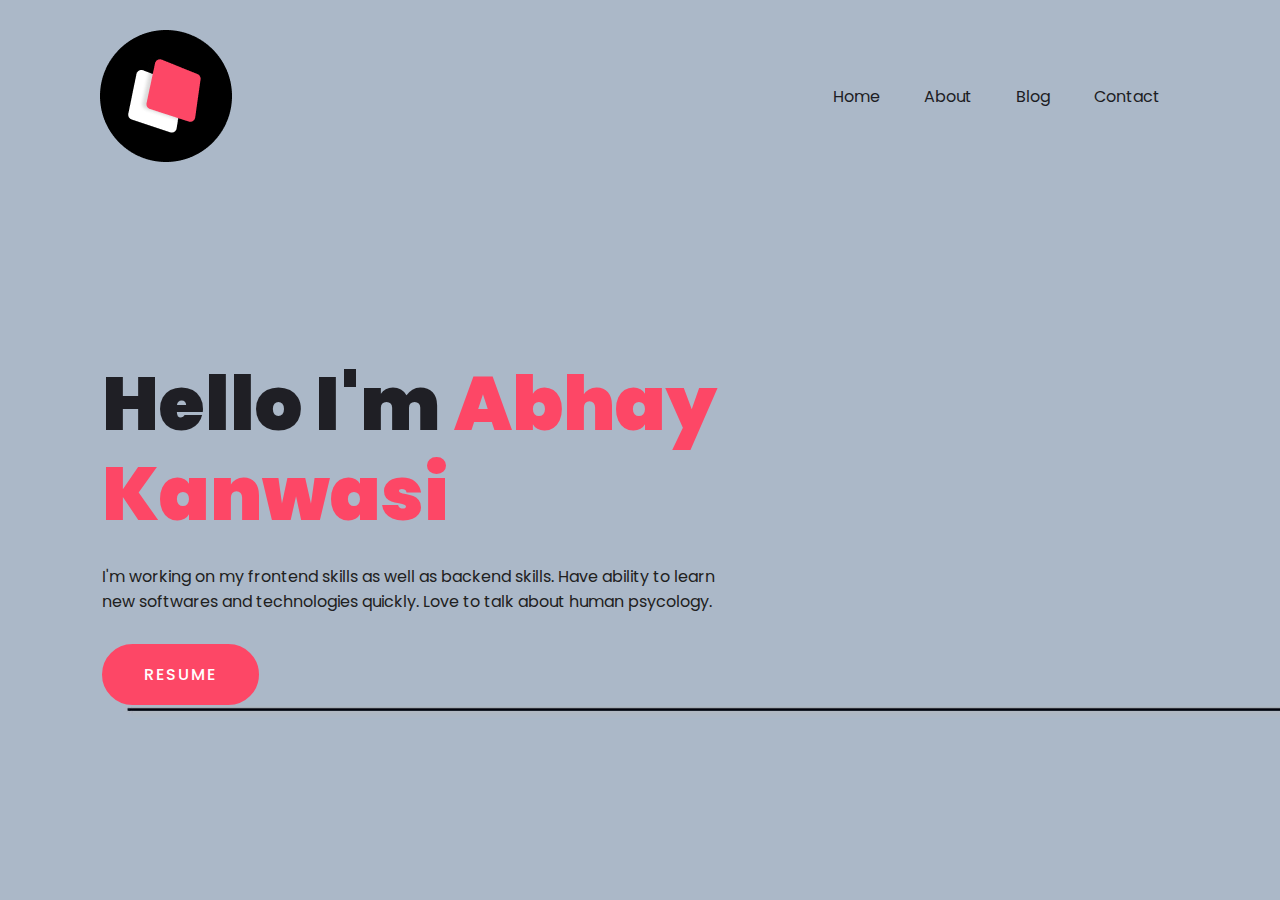
<file: index.html>
<!DOCTYPE html>
<html lang="en">
<head>
    <meta charset="UTF-8">
    <meta http-equiv="X-UA-Compatible" content="IE=edge">
    <meta name="viewport" content="width=device-width, initial-scale=1.0">
    <title>Personal Portfolio Website</title>
    <link rel="stylesheet" href="style.css">
</head>
<body>
    <div class="hero">
        <nav>
            <img src="./img/logo.png" alt="logo">
            <ul>
                <li><a href="home.html">Home</a></li>
                <li><a href="about.html">About</a></li>
                <li><a href="https://medium.com/@djoker682">Blog</a></li>
                <li><a href="contact.html">Contact</a></li>
            </ul>
        </nav>
        <div class="content">
            <span class="title">Python Developer</span>
            <h1>Hello I'm <span>Abhay Kanwasi</span></h1>
            <p>
                I'm working on my frontend skills as well as backend skills. Have ability to learn new softwares and technologies quickly. Love to talk about human psycology.
            </p>
            <a href="https://www.canva.com/design/DAFZ5qMnZNY/rM0-ZAV6cRo2kdAN88gP3A/view?utm_content=DAFZ5qMnZNY&utm_campaign=designshare&utm_medium=link&utm_source=homepage_design_menu" class="btn">Resume</a>
        </div>
    </div>
</body>
</html>
</file>
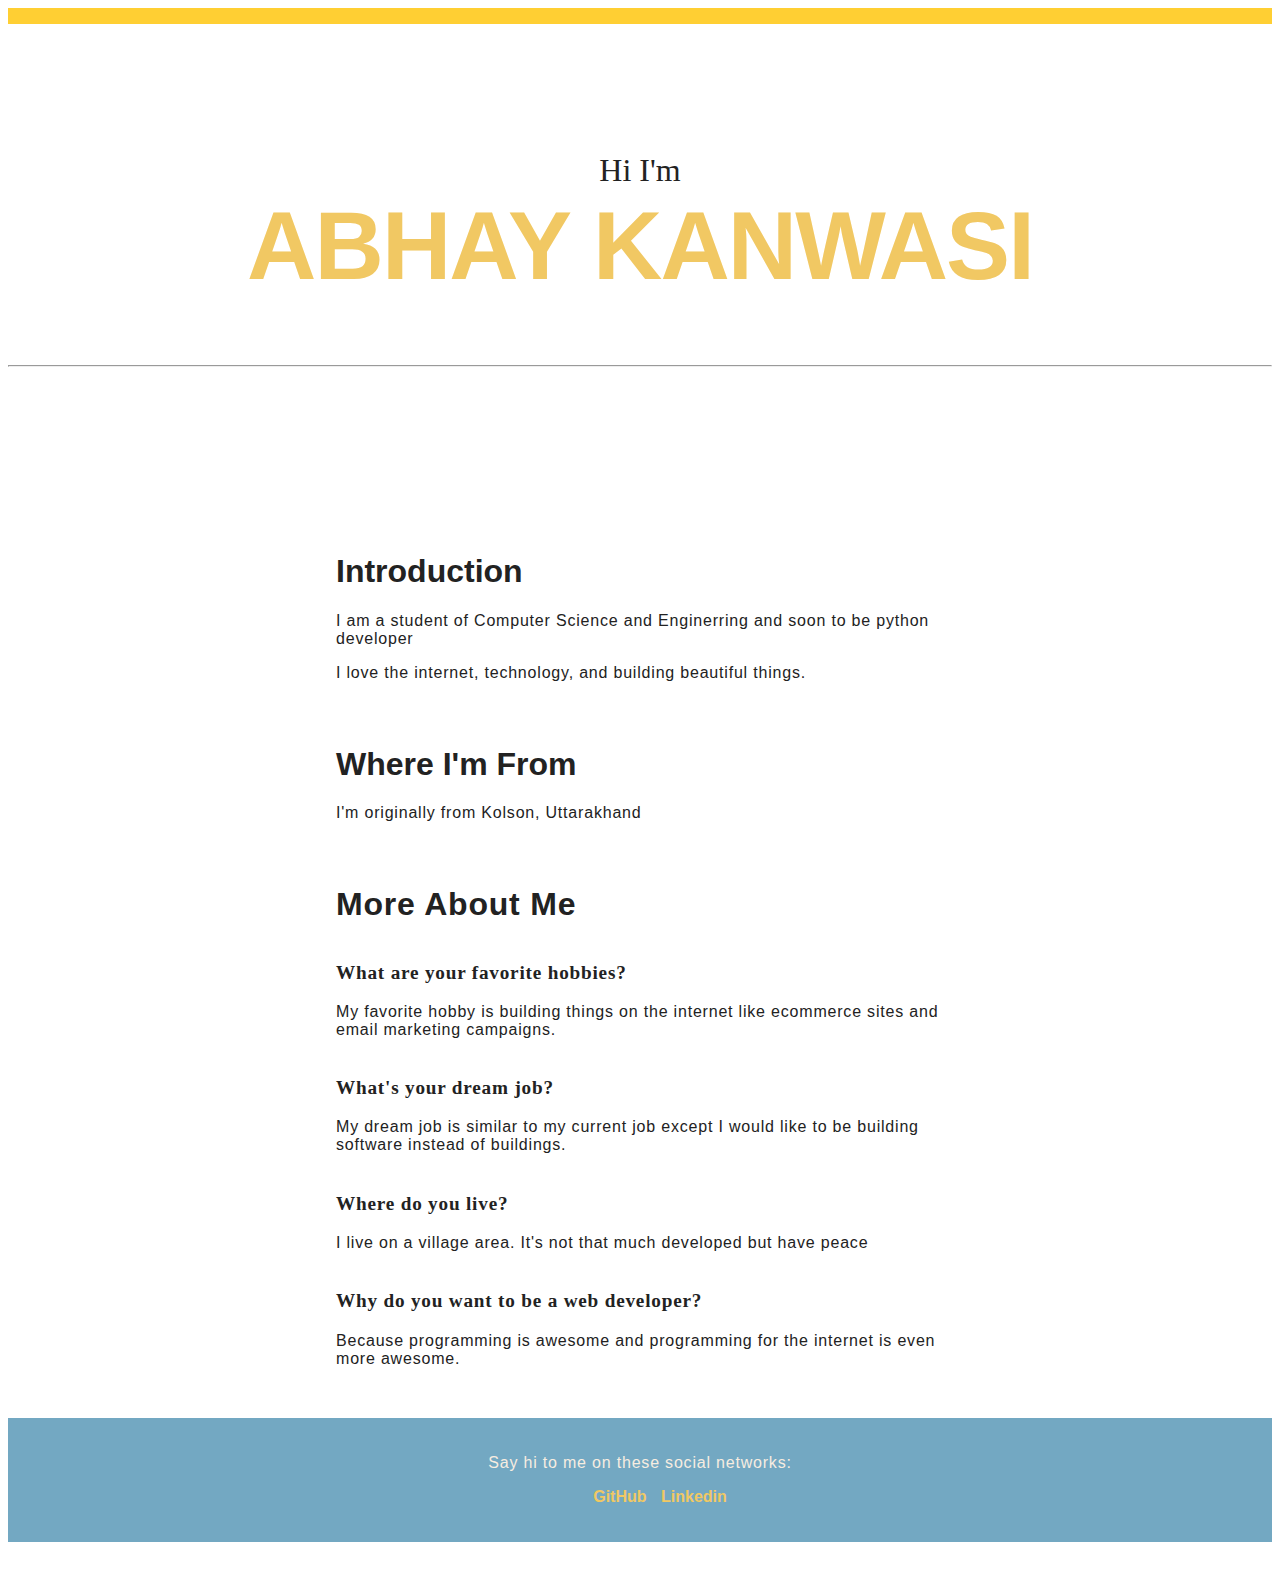
<file: about.html>
<!DOCTYPE html>
<html lang="en">
<head>
    <meta charset="UTF-8">
    <meta http-equiv="X-UA-Compatible" content="IE=edge">
    <meta name="viewport" content="width=device-width, initial-scale=1.0">
    <title>About Me</title>
    <style>
        body {
    /* Typography Declarations */
    color: #222222;
    font-size: 1em;
    font-family: "Open Sans", "Helvetica Neue", sans-serif;
}

.content-footer,
.masthead-heading,
.masthead-intro {
  text-align: center;
}

.masthead {
  padding: 6em 0;
  background-image: url('https://i.imgur.com/yGmrlyg.jpg');
  background-size: cover;
  background-repeat: no-repeat;
  border-top: solid 1em #FFCF33;
}

.masthead-intro {
    /* Layout Declarations */
    margin-bottom: 0.1em;
    /* Typography Declarations */
    font-family: "Gentium Book Basic", Georgia, serif;
    font-size: 2em;
}

.masthead-heading {
    /* Layout Declarations */
    color: #F1C863;
    margin-top: -0.2em;
    /* Typography Declarations */
    font-family: "Open Sans", "Helvetica Neue", sans-serif;
    font-weight: bold;
    font-size: 6em;
    letter-spacing: -0.02em;
    text-transform: uppercase;
}

.introduction-section,
.location-section,
.questions-section {
    max-width: 38em;
    margin-left: auto;
    margin-right: auto;
    margin-top: 2em;
}

.introduction-section > p,
.location-section > p,
.questions-section,
.content-footer > p {
    /* Typography Declarations */
    font-weight: 300;
    letter-spacing: 0.05em;
}

.questions-section > h2 {
    font-family: "Gentium Book Basic", Georgia, serif;
    font-size: 1.2em;
    font-weight: bold;
    /* Layout */
    margin: 2em 0 1em 0;
}

section > h1 {
    margin-top: 2em;
}

.content-footer,
.masthead-heading,
.masthead-intro {
  text-align: center;
}

.masthead {
  padding: 6em 0;
  background-image: url('https://i.imgur.com/yGmrlyg.jpg');
  background-size: cover;
  background-repeat: no-repeat;
  border-top: solid 1em #FFCF33;
}

.masthead-intro {
  margin-bottom: 0.1em;
  font-family: "Gentium Book Basic", Georgia, serif;
    font-size: 2em;
}

.masthead-heading {
  margin-top: -0.2em;
  font-family: "Open Sans", "Helvetica Neue", sans-serif;
  font-weight: bold;
  font-size: 6em;
  letter-spacing: -0.02em;
  text-transform: uppercase;
}
.introduction > p,
.location > p,
.content-footer > p {
    /* Typography Declarations */
    font-weight: 300;
    letter-spacing: 0.05em;
}
h2 {
    /* Typography Declarations */
    font-family: "Gentium Book Basic", Georgia, serif;
    font-size: 1.2em;
    font-weight: bold;
}

.introduction-section,
.location-section,
.questions-section {
    max-width: 38em;
    margin-left: auto;
    margin-right: auto;
    margin-top: 2em;
}
.content-footer {
  margin: 50px 0;
  padding: 20px 0;
  text-align: center;
  background-color: #73A8C2;
  text-decoration: none;
}
.social > li {
  display: inline-block;
  margin: 0 5px;
}
.content-footer > p {
  color: #F7EDE1;
}
a {
    font-weight: bold;
    text-decoration: none;
    color: #F1C863;
}
  
@media only screen and (max-width: 500px) {
    .masthead {
        padding: 3em 0;
    }
    .masthead-heading {
        font-size: 3em;
    }
    .content-footer {
        padding: 2em 2.5em;
  }
}
    </style>
</head>
<body>
    <header class='masthead'>
        <p class='masthead-intro'>Hi I'm</p><br>
        <h1 class='masthead-heading'>Abhay Kanwasi</h1><hr><br>
      </header>
      <section class="introduction-section">
          <h1>Introduction</h1>
          <p>I am a student of Computer Science and Enginerring and soon to be python developer</p>
          <p>I love the internet, technology, and building beautiful things.</p>
      </section>
      <section class="location-section">
          <h1>Where I'm From</h1>
          <p>I'm originally from Kolson, Uttarakhand </p>
      </section>
      <section class="questions-section">
          <h1>More About Me</h1>
          <h2>What are your favorite hobbies?</h2>
          <p>My favorite hobby is building things on the internet like ecommerce sites and email marketing campaigns.</p>
          <h2>What's your dream job?</h2>
          <p>My dream job is similar to my current job except I would like to be building software instead of buildings.</p>
          <h2>Where do you live?</h2>
          <p>I live on a village area. It's not that much developed but have peace</p>
          <h2>Why do you want to be a web developer?</h2>
          <p>Because programming is awesome and programming for the internet is even more awesome.</p>
      </section>
      
      <footer class="content-footer">
          <p>Say hi to me on these social networks:</p>
          <ul class="social">
              <li><a class="css-is-deranged" href="https://github.com/Abhay-Kanwasi/">GitHub</a></li>
              <li><a class="css-is-deranged" href="_INSERT_TWITTER_URL_HERE_">Linkedin</a></li>
          </ul>
        
      </footer>
</body>
</html>
</file>
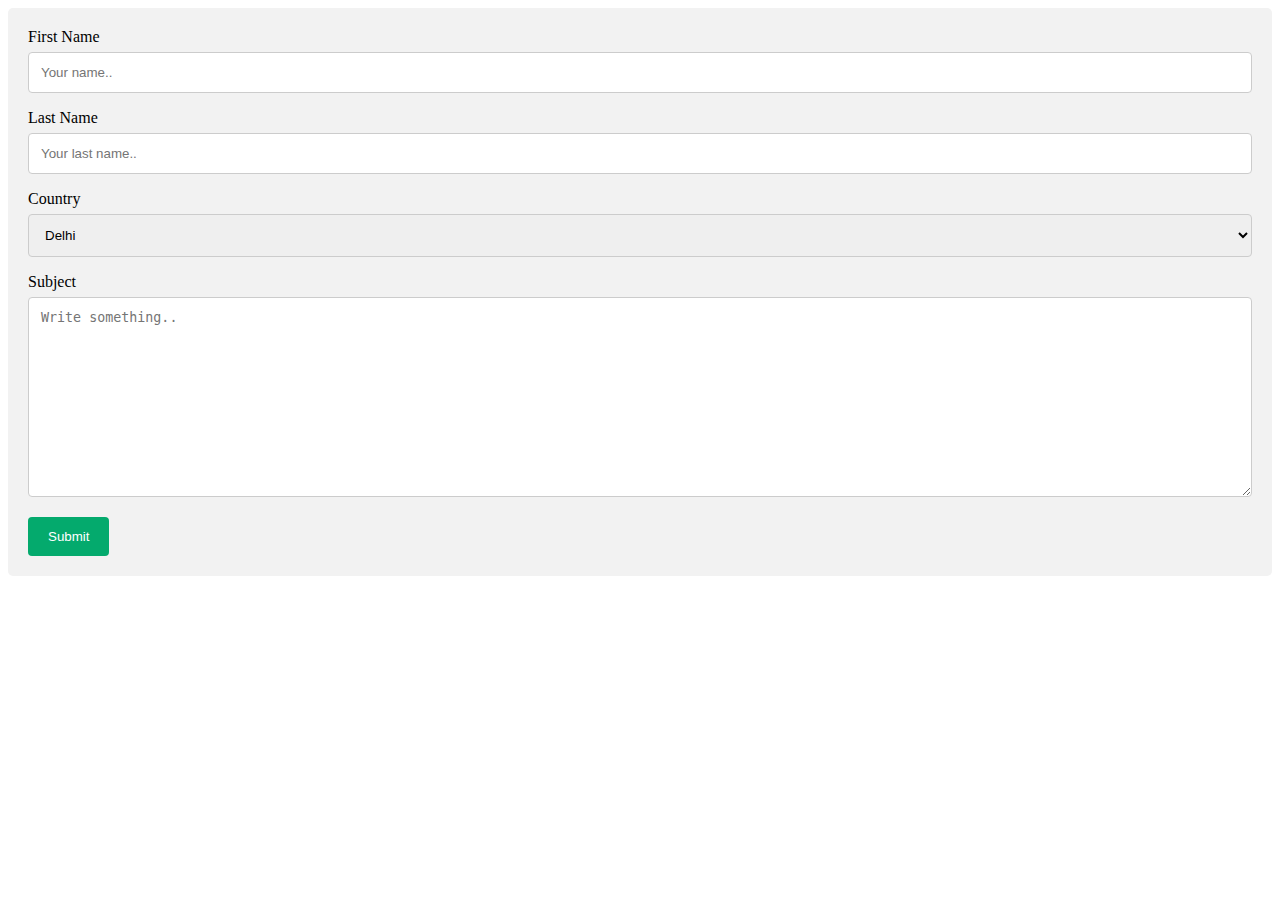
<file: contact.html>
<!DOCTYPE html>
<html lang="en">
<head>
    <meta charset="UTF-8">
    <meta http-equiv="X-UA-Compatible" content="IE=edge">
    <meta name="viewport" content="width=device-width, initial-scale=1.0">
    <title>Contact Me</title>
    <style>
         /* Style inputs with type="text", select elements and textareas */
input[type=text], select, textarea {
  width: 100%; /* Full width */
  padding: 12px; /* Some padding */ 
  border: 1px solid #ccc; /* Gray border */
  border-radius: 4px; /* Rounded borders */
  box-sizing: border-box; /* Make sure that padding and width stays in place */
  margin-top: 6px; /* Add a top margin */
  margin-bottom: 16px; /* Bottom margin */
  resize: vertical /* Allow the user to vertically resize the textarea (not horizontally) */
}

/* Style the submit button with a specific background color etc */
input[type=submit] {
  background-color: #04AA6D;
  color: white;
  padding: 12px 20px;
  border: none;
  border-radius: 4px;
  cursor: pointer;
}

/* When moving the mouse over the submit button, add a darker green color */
input[type=submit]:hover {
  background-color: #45a049;
}

/* Add a background color and some padding around the form */
.container {
  border-radius: 5px;
  background-color: #f2f2f2;
  padding: 20px;
} 
    </style>
</head>
<body>
    <div class="container">
        <form action="action_page.php">
      
          <label for="fname">First Name</label>
          <input type="text" id="fname" name="firstname" placeholder="Your name..">
      
          <label for="lname">Last Name</label>
          <input type="text" id="lname" name="lastname" placeholder="Your last name..">
      
          <label for="country">Country</label>
          <select id="country" name="country">
            <option value="Delhi">Delhi</option>
            <option value="Kolkata">Kolkata</option>
            <option value="Mumbai">Mumbai</option>
            <option value="Uttarakhand">Uttarakhand</option>
          </select>
      
          <label for="subject">Subject</label>
          <textarea id="subject" name="subject" placeholder="Write something.." style="height:200px"></textarea>
      
          <input type="submit" value="Submit">
      
        </form>
      </div> 
</body>
</html>
</file>
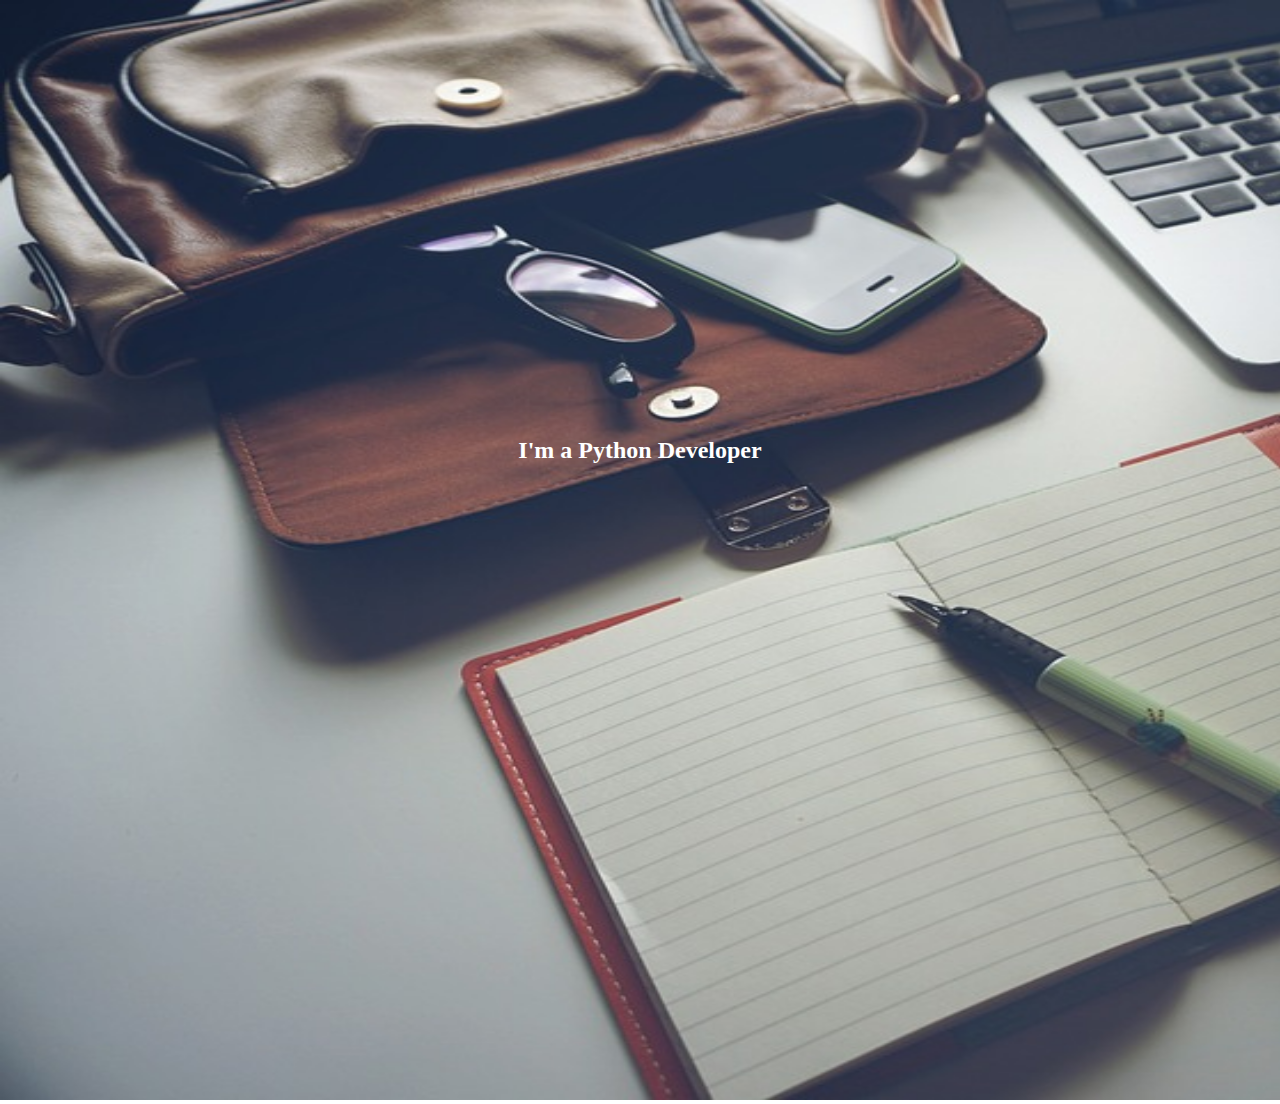
<file: home.html>
<!DOCTYPE html>
<html lang="en">
<head>
    <meta charset="UTF-8">
    <meta http-equiv="X-UA-Compatible" content="IE=edge">
    <meta name="viewport" content="width=device-width, initial-scale=1.0">
    <title>Home</title>
    <style>
        *{
            margin: 0;
            padding: 0;
        }
        .centered {
            position: absolute;
            top: 50%;
            left: 50%;
            transform: translate(-50%, -50%);
            color: white;
        }
    </style>
</head>
<body>
    <div class="container">
        <img src="img/portfolioImage3.jpg" alt="home_background" width="2200" height="1100">
        <div class="centered"><h2>I'm a Python Developer</h2></div>
    </div>
</body>
</html>
</file>
<file: style.css>
@import url("https://fonts.googleapis.com/css2?family=Poppins:wght@400;500;600;700&display=swap");
*{
    margin: 0;
    padding: 0;
    box-sizing: border-box;
    font-family: "Poppins", sans-serif;
}
a{
    text-decoration: none;
}
.hero{
    width: 100%;
    height: 100vh;
    background: url(img/bg.jpg);
    background-size: cover;
}
nav{
    display: flex;
    align-items: center;
    justify-content: space-between;
    padding: 30px 100px;
}
.logo{
    max-height: 60px;
}
nav ul li{
    list-style: none;
    display: inline-block;
    padding: 10px 20px;
}
nav ul li a{
    color: #1d1d24;
    position: relative;
    padding: 5px 0;
}

nav ul li a:after{
    content: "";
    position: absolute;
    left: 0;
    width: 0;
    height: 3px;
    background: #fd4766;
    transition: 0.3s;
    bottom: 0;
}
nav ul li a:hover:after{
    width: 100%;
}
.btn{
    color: #fff;
    font-size: 16px;
    text-transform: uppercase;
    letter-spacing: 2px;
    padding: 16px 40px;
    border-radius: 500px;
    display: inline-block;
    font-weight: 500;
    transition: all 0.4s ease-in-out;
    background-size: 152% 100%;
    background: #fd4766;
    border: 2px solid #fd4766;
}

.btn:hover{
    background: transparent;
    border-color: #fd4766;
    color: #fd4766;
}

.content{
    position: absolute;
    top: 35%;
    left: 8%;
}

.content .title{
    color: #0a0a0a;
    font-size: 15px;
    text-transform: uppercase;
    letter-spacing: 4px;
    display: inline-block;
    margin-bottom: 20px;
    background: linear-gradient(
        120deg
        #1c99fe 20.69%
        #7644ff 50.19%
        #fd4766 79.69%
    );
    -webkit-background-clip: text;
    -webkit-text-fill-color: transparent;
}

.content h1{
    color: #1f1f25;
    font-size: 75px;
    font-weight: 900;
    line-height: 90px;
    text-transform: inherit;
    width: 70%;
}

.content h1 span{
    color: #fd4766;
}

.content p{
    width: 55%;
    color: #202020;
    margin-top: 25px;
    margin-bottom: 30px;
}
</file>
